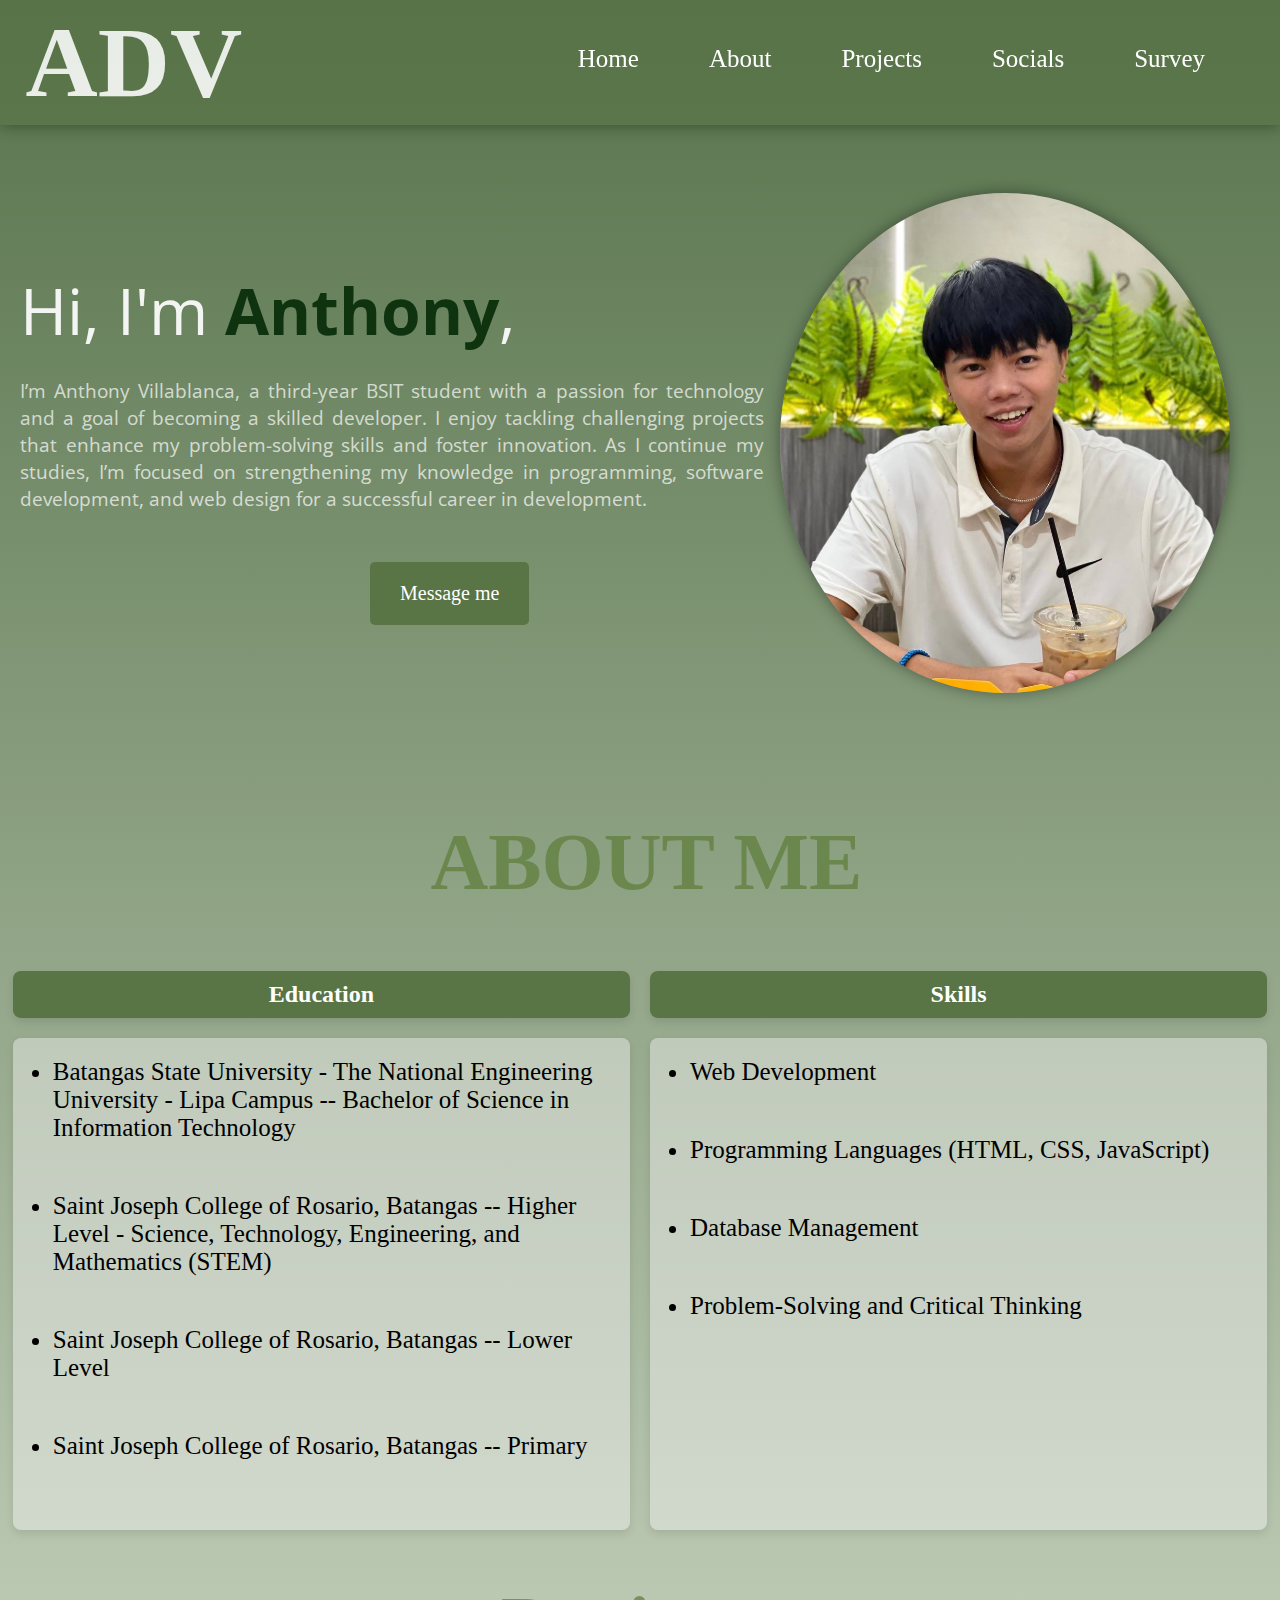
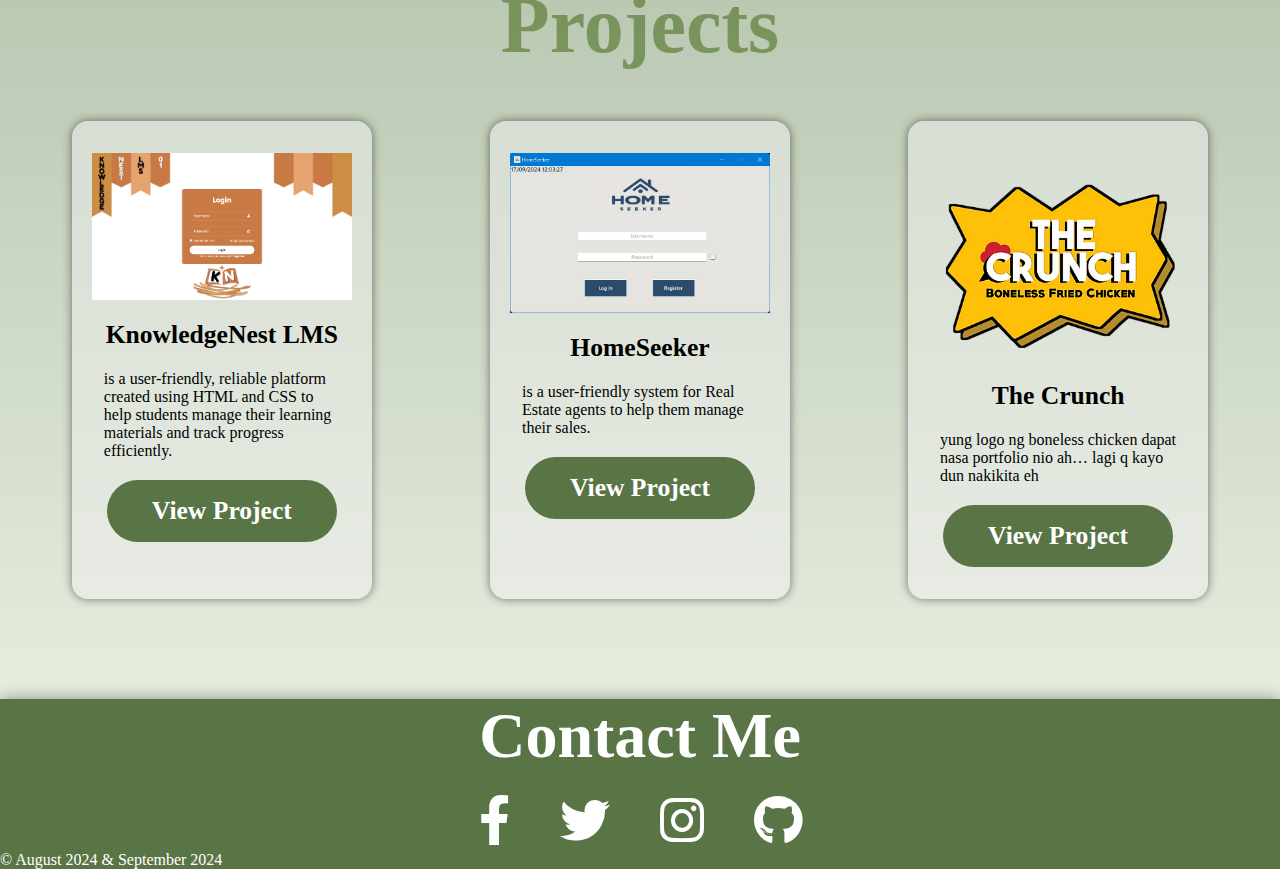
<file: portfolio/index.html>
<!DOCTYPE html>
<html lang="en">
    <head>
        <meta charset="UTF-8">
        <meta name="viewport" content="width=device-width, initial-scale=1.0">
        <link rel="stylesheet" href="https://cdnjs.cloudflare.com/ajax/libs/font-awesome/6.0.0-beta3/css/all.min.css">
        <link rel="preconnect" href="https://fonts.googleapis.com">
        <link rel="preconnect" href="https://fonts.gstatic.com" crossorigin>
        <link href="https://fonts.googleapis.com/css2?family=Open+Sans:ital,wght@0,300..800;1,300..800&display=swap" rel="stylesheet">
        <title>Portfolio</title>
        <link rel="stylesheet" href="style.css">
        
    </head>
    <body>
        <!-- Navigation Bar -->
        <div id="home"></div>
        <nav>
            <div class="logo">ADV</div>
            <ul class="menu">
                <li><a href="#home">Home</a></li>
                <li><a href="#about">About</a></li>
                <li><a href="#projects">Projects</a></li>
                <li><a href="#contact">Socials</a></li>
                <li><a href="Index1 - Copy.html">Survey</a></li>
            </ul>
        </nav>
        
        <section>
            <!-- Content of the website -->
            <div class="container">
                <div class="content">
                    <h1>Hi, I'm <strong>Anthony</strong>,</h1>
                    <p>I’m Anthony Villablanca, a third-year BSIT student with a passion for technology and a goal of becoming a skilled developer. I enjoy tackling challenging projects that enhance my problem-solving skills and foster innovation. As I continue my studies, I’m focused on strengthening my knowledge in programming, software development, and web design for a successful career in development.</p>
                    <!-- Hire Me Button -->
                    <a href="mailto:villablancaanthony2@gmail.com" class="hire-me-btn">Message me</a>
                </div>
        
                <!-- image -->
                <div class="oblong-image">
                    <img src="image2.jpg" alt="circularimg">
                </div>
            </div>
        </section>

        

        <section id="about">
            <!-- About Me Section -->
            <div class="aboutme">
                <center><h1>ABOUT ME</h1></center>
            </div>
        
            <!-- Wrapper for both title and content -->
            <div class="container-wrap-es">
                <!-- Title section for Education and Skills -->
                <div class="educ-title-container">
                    <h2>Education</h2>
                </div>
                <div class="skill-title-container">
                    <h2>Skills</h2>
                </div>
            </div>
        
            <!-- Wrapper for Education and Skills content -->
            <div class="container-wrapper">
                <!-- Education Container -->
                <div class="education-container">
                    <ul>
                        <li>Batangas State University - The National Engineering University - Lipa Campus -- Bachelor of Science in Information Technology</li>
                        <li>Saint Joseph College of Rosario, Batangas -- Higher Level - Science, Technology, Engineering, and Mathematics (STEM)</li>
                        <li>Saint Joseph College of Rosario, Batangas -- Lower Level</li>
                        <li>Saint Joseph College of Rosario, Batangas -- Primary</li>
                    </ul>
                </div>
        
                <!-- Skills Container -->
                <div class="skills-container">
                    <ul>
                        <li>Web Development</li>
                        <li>Programming Languages (HTML, CSS, JavaScript)</li>
                        <li>Database Management</li>
                        <li>Problem-Solving and Critical Thinking</li>
                    </ul>
                </div>
            </div>
        </section>
        

        <div id="projects"></div>
       
        
        <section class="projects">
            <h1>Projects</h1>
            <div class="project-headline"></div>
            <div class="projects-pic">   
                        <div class="projects-container">
                        <div class="project">
                            <img id="knpic" src="port2.png" alt="Project 1 Screenshot">
                            <h2>KnowledgeNest LMS</h2>
                            <p>is a user-friendly, reliable platform created using HTML and CSS to help students manage their learning materials and track progress efficiently.</p>
                            <a href="https://github.com/kulasio/KnowledgeNest-IT-2201-?fbclid=IwY2xjawFWbfNleHRuA2FlbQIxMAABHRoY5WweN8DS5vvxaKwy4bUxTGjjqYoB4Q6o_w4wvy5r4OKblhAqVQCbcQ_aem_vYHZ5OCyvnJupzp0aEJN1Q" class="btn">View Project</a>
                        </div>
                    </div>
                    
                    <div class="projects-container">
                        <div class="project">
                            <img id="knpic" src="homeseeker.jpg" alt="Project 1 Screenshot">
                            <h2>HomeSeeker</h2>
                            <p>is a user-friendly system for Real Estate agents to help them manage their sales.</p>
                            <a href="https://github.com/antunivillablnc/ACPxDBMS" class="btn">View Project</a>
                        </div>
                    </div>
                    
                    <div class="projects-container">
                        <div class="project">
                            <img id="knpic" src="thecrunch.png" alt="Project 1 Screenshot">
                            <h2>The Crunch</h2>
                            <p>yung logo ng boneless chicken dapat nasa portfolio nio ah… lagi q kayo dun nakikita eh</p>
                            <a href="jame red.jpg" class="btn">View Project</a>
                        </div>
                    </div>   
            </div>
           
        </section>

        <section id="contact">
            
            <div class="contactme"><h1><center><strong>Contact Me</strong></center></h1></div>

            <div class="social-media-icons">
                <a href="https://www.facebook.com/antunivillablnc/" target="_blank"><i class="fab fa-facebook-f"></i></a>
                <a href="https://twitter.com/antunivillablnc" target="_blank"><i class="fab fa-twitter"></i></a>
                <a href="https://www.instagram.com/sup.ant_/" target="_blank"><i class="fab fa-instagram"></i></a>
                <a href="https://github.com/antunivillablnc" target="_blank"><i class="fab fa-github"></i></a>
            </div>
            
            <footer class="footer"><p>&copy August 2024 & September 2024</p></footer>
        </section>

        
        
    </body>
</html>
</file>
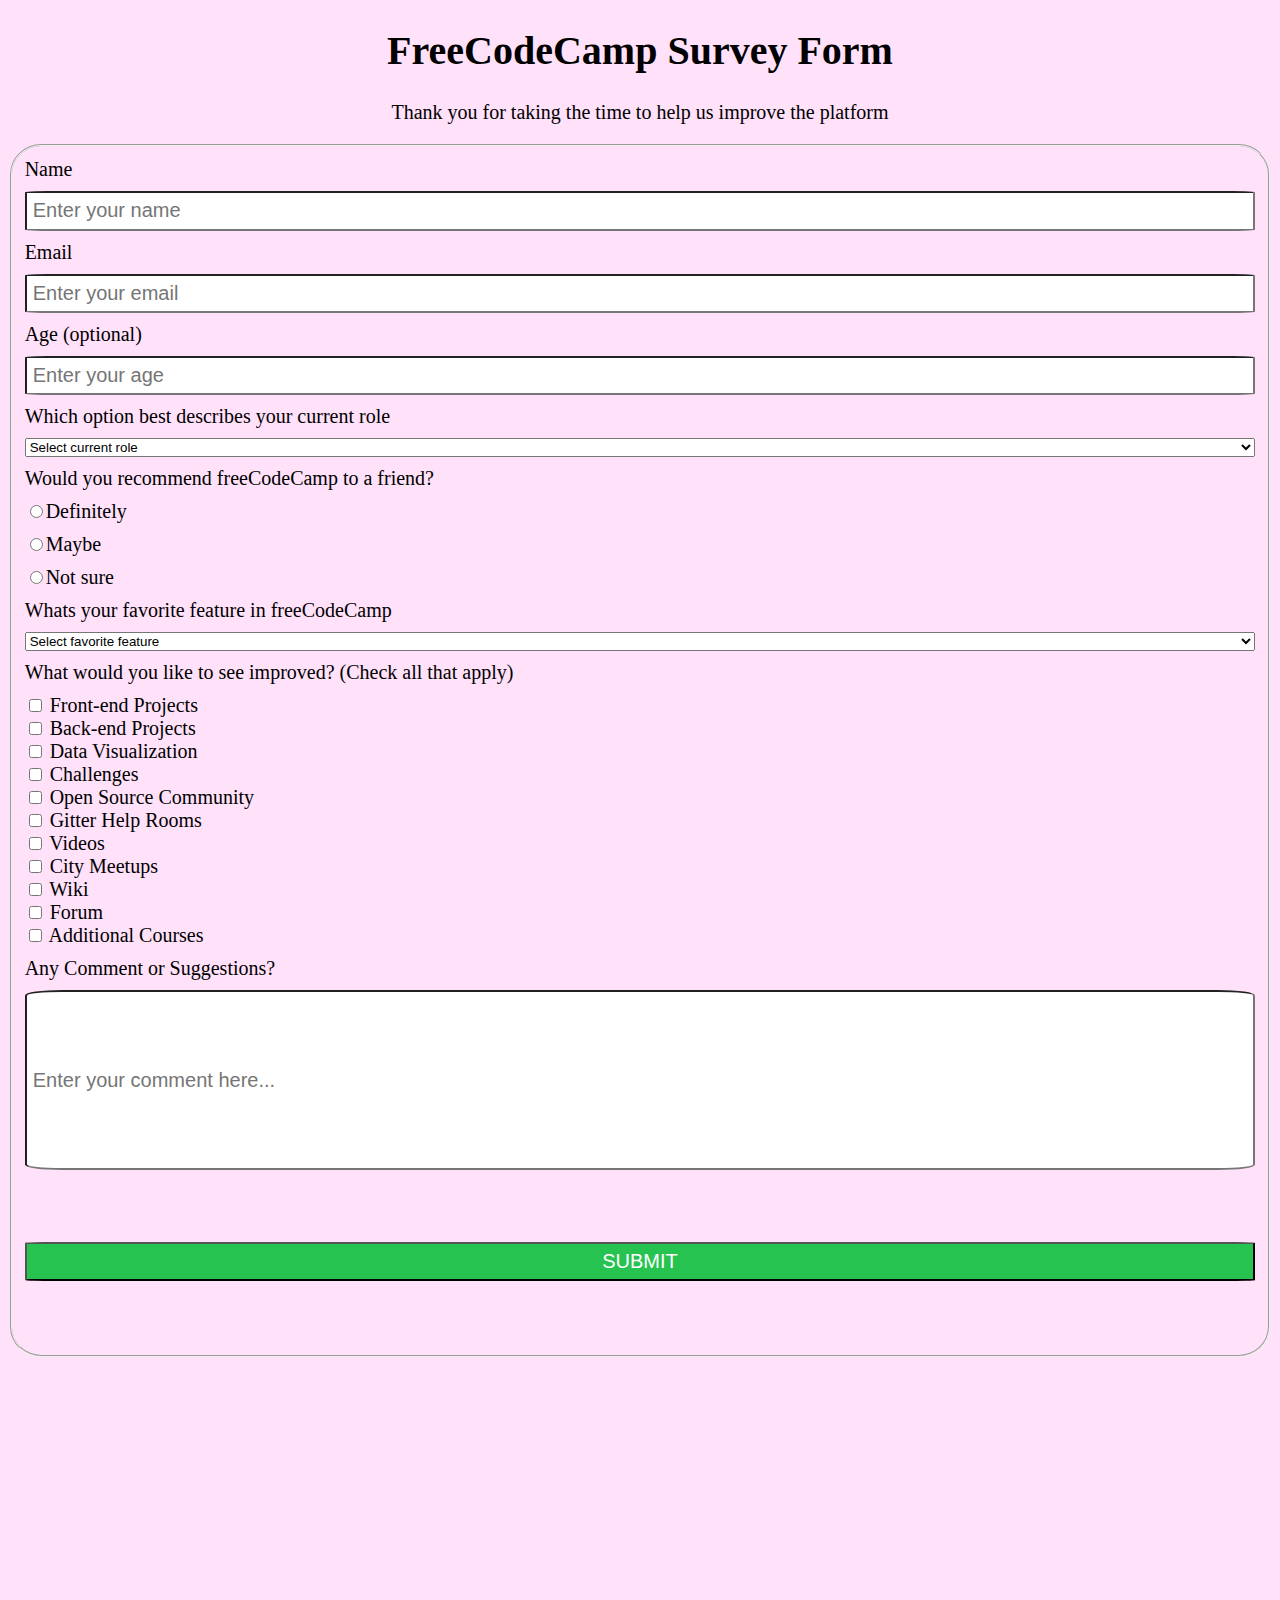
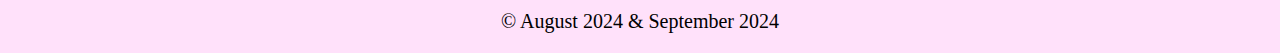
<file: portfolio/Index1 - Copy.html>
<!DOCTYPE html>
<html lang="en">
<head>

  <meta charset="UTF-8">
  <meta name="viewport" content="width=device-width, initial-scale=1.0">
  <link rel="stylesheet" href="style1 - Copy.css">
  <title>Trial 101</title>

</head>
<body>

  <h1>
  FreeCodeCamp Survey Form
  </h1>
  <p>Thank you for taking the time to help us improve the platform</p>

  <fieldset>
    <label for="Name">Name</label>
    <input type="text" id="Name" placeholder="Enter your name">

    <label for="Email">Email</label>
    <input type="text" id="Email" placeholder="Enter your email">

    <label for="Age">Age (optional)</label>
    <input type="number" id="age" name="age" placeholder="Enter your age">

    <label for="Role">Which option best describes your current role</label>
    <select name="role" required>
        <option value="" disabled selected>Select current role</option>
        <option value="student">Student</option>
        <option value="job">Full-time job</option>
        <option value="freelancer">Freelancer</option>
        <option value="other">Other</option>
    </select>
    <label for="recommend">Would you recommend freeCodeCamp to a friend?</label>
    <label><input type="radio" class = "radio" value="Definitely">Definitely</label>
    <label><input type="radio" class = "radio" value="Maybe">Maybe</label>
    <label><input type="radio" class = "radio" value="Not Sure">Not sure</label>
    <label for="Role">Whats your favorite feature in freeCodeCamp</label>
    <select name="feature" required>
        <option value="" disabled selected>Select favorite feature</option>
        <option value="user friendly">User friendly</option>
        <option value="innovative">Innovative</option>
        <option value="other">Other</option>
    </select>
    <label for="Age">What would you like to see improved? (Check all that apply)</label>
    <div class="checkbox-group">
      <label><input type="checkbox" id="frontend" name="frontend" value="frontend"> Front-end Projects</label>
      <label><input type="checkbox" id="backend" name="backend" value="backend"> Back-end Projects</label>
      <label><input type="checkbox" id="datavisualization" name="datavisualization" value="datavisualization"> Data Visualization</label>
      <label><input type="checkbox" id="challenges" name="challenges" value="challenges"> Challenges</label>
      <label><input type="checkbox" id="OpenSource" name="OpenSource" value="OpenSource"> Open Source Community</label>
      <label><input type="checkbox" id="gitter" name="gitter" value="gitter"> Gitter Help Rooms</label>
      <label><input type="checkbox" id="videos" name="videos" value="videos"> Videos</label>
      <label><input type="checkbox" id="citymeetups" name="citymeetups" value="citymeetups"> City Meetups</label>
      <label><input type="checkbox" id="Wiki" name="Wiki" value="Wiki"> Wiki</label>
      <label><input type="checkbox" id="Forum" name="Forum" value="Forum"> Forum</label>
      <label><input type="checkbox" id="COurses" name="COurses" value="COurses"> Additional Courses</label>
    </div>
    <label for="Comment">Any Comment or Suggestions?</label>
    <input type="text" id="Comment" name="Comment" placeholder="Enter your comment here...">
    <input type="submit" value="SUBMIT">
</fieldset>

 
    <p>&copy August 2024 & September 2024</p> 
    
</body>
</html>
</file>
<file: portfolio/style1 - Copy.css>
body {
    color: rgb(0, 0, 0);
    font-size: 125%;
    background-color: rgb(255, 225, 250);
  }
  
  h1, p {
    color: rgb(0, 0, 0);
    font-family: 'Times New Roman', Times, serif;
    text-align: center;
  }
  
  label {
    display: block;
  }
  
  fieldset {
    display: flex;
    flex-direction: column;
    gap: 10px;
    margin-bottom: 20%;
    padding: 1%;
    border: 1% solid #ccc;
    border-radius: 2.5%;
  }
  
  input {
    padding: .5%;
    font-size: 100%;
    border: 5% solid #ccc;
    border-radius: 3%;
  }
  
  #Comment {
    width: 100%;
    height: 20vh; 
    font-size: 100%;
    padding: .5%;
    border: 1% solid #ccc;
    box-sizing: border-box; 
  }
  
  
  input[type="submit"] {
    padding: .5%;
    font-size: 100%;
    border: 1% solid #ccc;
    border-radius: 2.5%;
    background-color: rgb(39, 195, 81); 
    color: white; 
    cursor: pointer;
    width: 100%; 
    margin-top: 5%;
    margin-bottom: 5%;
  }
  
  input[type="submit"]:hover {
    background-color: rgb(16, 78, 32); 
  }
</file>
<file: portfolio/style.css>
/* Basic Reset */
* {
    margin: 0;
    padding: 0;
    box-sizing: border-box;
}

html
{
scroll-behavior: smooth;
}

body{
    background: linear-gradient(to bottom, #57734b, #e7f0dc99)
}

/* Style for the navigation bar */
nav {
    display: flex;
    background-color: #59744596;  /* Dark background color */
    padding: 5px 0;
    position: sticky ; /* Stays at the top when scrolling */
    top: 0;
    width: 100%;
    height: 100%;
    z-index: 1000; /* Make sure it stays above content */
    justify-content: space-between;
    box-shadow: 0 0 15px rgba(0, 0, 0, 0.4);
    
}

.logo {
    color: #ffffffdf;
    font-size: 100px;
    font-weight: bold;
    margin-left: 2%;
}
/* Style for the menu */

.menu {
    list-style: none; /* Remove bullet points */
    display: flex; /* Align items horizontally */
    justify-content: right; /* Center the menu */
    padding: 40px;
}

.menu li {
    margin: 0 15px; /* Space between menu items */
}

.menu a {
    text-decoration: none; /* Remove underline */
    color: white; /* Text color */
    font-size: 25px; /* Font size */
    padding: 10px 20px; /* Padding around the links */
    transition: background-color 0.3s ease; /* Animation for hover */
}

.menu a:hover {
    background-color: #004701; /* Darker background when hovered */
    border-radius: 5px; /* Rounded corners when hovered */
}

/* Container for image and text */
.container {
    display: flex;           /* Flexbox for horizontal alignment */
    align-items: center;     /* Align items vertically centered */
    justify-content: space-between; /* Space between content and image */
    padding: 20px;           /* Add some padding */
    background-color: none;
    margin-bottom: 50px;
    
    
}

/* Styling the text content */
.content {
    max-width: 60%;          /* Ensures content takes most of the space */
}

.content h1
{
    font-family: "Open Sans";
    font-size: 400%;
    font-style: normal;
    font-weight: normal;
    margin-bottom: 3%;
    color: #ffffffeb;
    animation: fadeInUp 1s ease-out;
}


@keyframes fadeInUp {
    0% {
        opacity: 0;
        transform: translateY(20px);
    }
    100% {
        opacity: 1;
        transform: translateY(0);
    }
}

.content h1 strong {
    color: #0f330f;
    font-weight: bold; /* Corrected font-style to font-weight */
    animation: fadeInUp 1s ease-out;
}

.content p {
    font-size: 120%;
    color: #ffffffb6;
    text-align: justify;
    font-family: "Open Sans", sans-serif;
    animation: fadeInUp 2s ease-out;
}


/* Circle image styles */
.oblong-image img {
    width: 450px;            /* Adjust the width as needed */
    height: 500px;           /* Adjust the height as needed */
    border-radius: 50%;      /* Makes the image circular */
    object-fit: cover;       /* Ensures the image covers the area */
    box-shadow: 0 0 15px rgba(0, 0, 0, 0.4);
    margin-right: 30px;
    margin-bottom: 50px;
    margin-top: 10%;
}

/* Styling for the 'Hire Me' Button */
.hire-me-btn {
    display: inline-block;
    padding: 20px 30px;
    background-color: #597445;  
    color: white;               
    font-size: 20px;            
    text-decoration: none;      
    border-radius: 5px;         
    margin-top: 50px;           
    margin-left: 350px;
    transition: background-color 0.3s ease;
}

.hire-me-btn:hover {
    background-color: #03380d;  /* Change background on hover */
}

/* Optional: Adding more space around the section */
.container {
    padding: 20px;
}

/*ABOUT ME*/

.aboutme {
    max-width: 100%;          /* Ensures content takes most of the space */
    background-color: none;
    margin-left: 1%;
}

.aboutme h1
{
    font-size: 500%;
    color: #5b7b35b0;
    margin-bottom: 5%;
    margin-top: 1%;

}

/* Container for both Education and Skills titles */
.container-wrapper{
    font-size: 25px;
}
.container-wrap-es {
    display: flex;
    justify-content: space-between;  /* Aligns the titles side by side */
    gap: 20px;
    margin-bottom: 20px;             /* Space between title row and content row */
}

.container-wrap-es h2
{
    color: white;
}

/* Title containers */
.educ-title-container{
    flex: 1;
    text-align: center;
    padding: 10px;
    box-shadow: 0 4px 8px rgba(0, 0, 0, 0.1);
    border-radius: 8px;
    margin-left: 1%;
    background-color: #597445;
    transition: transform 0.3s ease;  /* Smooth transition on hover */
}

.skill-title-container {
    flex: 1;
    background-color: #597445;
    text-align: center;
    padding: 10px;
    box-shadow: 0 4px 8px rgba(0, 0, 0, 0.1);
    border-radius: 8px;
    margin-right: 1%;
    transition: transform 0.3s ease;  /* Smooth transition on hover */
}

/* Wrapper for both education and skills content containers */
.container-wrapper {
    display: flex;
    justify-content: space-between;  /* Aligns the content containers side by side */
    gap: 20px;
    margin-top: 20px;
}

/* Styling for the Education container */
.education-container {
    flex: 1;
    padding: 20px;
    background-color: #f0f0f076;
    border-radius: 8px;
    box-shadow: 0 4px 8px rgba(0, 0, 0, 0.1);
    margin-left: 1%;
    transition: transform 0.3s ease;  /* Smooth transition on hover */
}

/* Styling for the Skills container */
.skills-container {
    flex: 1;
    padding: 20px;
    background-color: #f0f0f076;
    border-radius: 8px;
    box-shadow: 0 4px 8px rgba(0, 0, 0, 0.1);
    margin-right: 1%;
    transition: transform 0.3s ease;  /* Smooth transition on hover */
}

/* General styling for both lists */
.education-container ul, .skills-container ul {
    list-style-type: disc;
    margin-left: 20px;
}

.education-container li, .skills-container li {
    margin-bottom: 50px;
}

/* Hover effect: move the container slightly */
.education-container:hover, .skills-container:hover, .educ-title-container:hover, .skill-title-container:hover {
    transform: translateY(-10px);  /* Moves the container up by 10px on hover */
}
/* 
.projectme h1{

    font-size: 500%;
    color: #5b7b35b0;
    margin-top: 5%;

}
.projects-container {
    width: 98%;             
    padding: 50px;          
    background-color: beige;
    margin: 50px auto;      
    border-radius: 10px;    
    box-shadow: 0 4px 8px rgba(0, 0, 0, 0.1);  
    display: flex;
    justify-content: center;
}


#homeseeker
{
    width: 35%;
    height: 35%;
}*/

.projects {
    /*background-color: rgb(17, 41, 8);*/
    color: rgb(0, 0, 0);
    width: 98%;
    margin-left: 1%;
    margin-top: 50px;
    border-radius: 8px;
   
    
}
.projects-pic{
    display: flex;
    justify-content: space-around;
}

.projects h1{
    font-size: 500%;
    text-align: center;
    margin-top: 50px;
    margin-bottom: 50px;
    color: #5b7b35b0;
    
}

.project h2{

    margin-top: 20px;
    font-size: 160%;
}

.project p{
    margin-bottom: 20px;
    margin-top: 20px;
}

.projects a {
    text-decoration: none;
    color: rgb(255, 255, 255);
    text-align: justify;
}

.projects-container {
    display: flex;
    flex-wrap: wrap;
    justify-content: center;
    gap: 3rem;
}

.project {
    background-color: #f0f0f076;
    padding: 2rem;
    border-radius: 1rem;
    width: 300px;
    box-shadow: 0 0 10px rgba(0, 0, 0, 0.5);
    transition: transform 0.3s ease, background-color 0.3s ease;
    display: flex;
    flex-direction: column;
    align-items: center;
    transition: transform 0.3s ease;
}

.btn {
    background-color: #597445;
    color: #ffffff;
    padding: 1rem 2.8rem;
    border-radius: 4rem;
    font-size: 1.6rem;
    font-weight: 600;
    transition: background-color 0.3s ease, transform 0.3s ease;
    cursor: pointer;
}

/* Hover effect */
.btn:hover {
    background-color: #446334; /* Change background color on hover */
    transform: scale(1.05);    /* Slightly enlarge the button on hover */
}


#knpic
{
    width: 260px;
}

#contact
{
    background-color: #597445;
    margin-top: 10px;
    box-shadow: 0 0 15px rgba(0, 0, 0, 0.4);
}

.contactme{

    font-size: 200%;
    margin-top: 100px;
    color: white;

}
.social-media-icons {
    display: flex;
    justify-content: center; /* Adjust as needed */
    gap: 50px; /* Space between the icons */
    margin-top: 20px;
}

.social-media-icons a {
    text-decoration: none;
    color: #ffffff; /* Default icon color */
    font-size: 50px; /* Icon size */
    transition: color 0.3s ease; /* Smooth hover effect */
}

.social-media-icons a:hover {
    color: #197a38; /* Change color on hover */
}

.footer{
    color: white;
}
</file>
